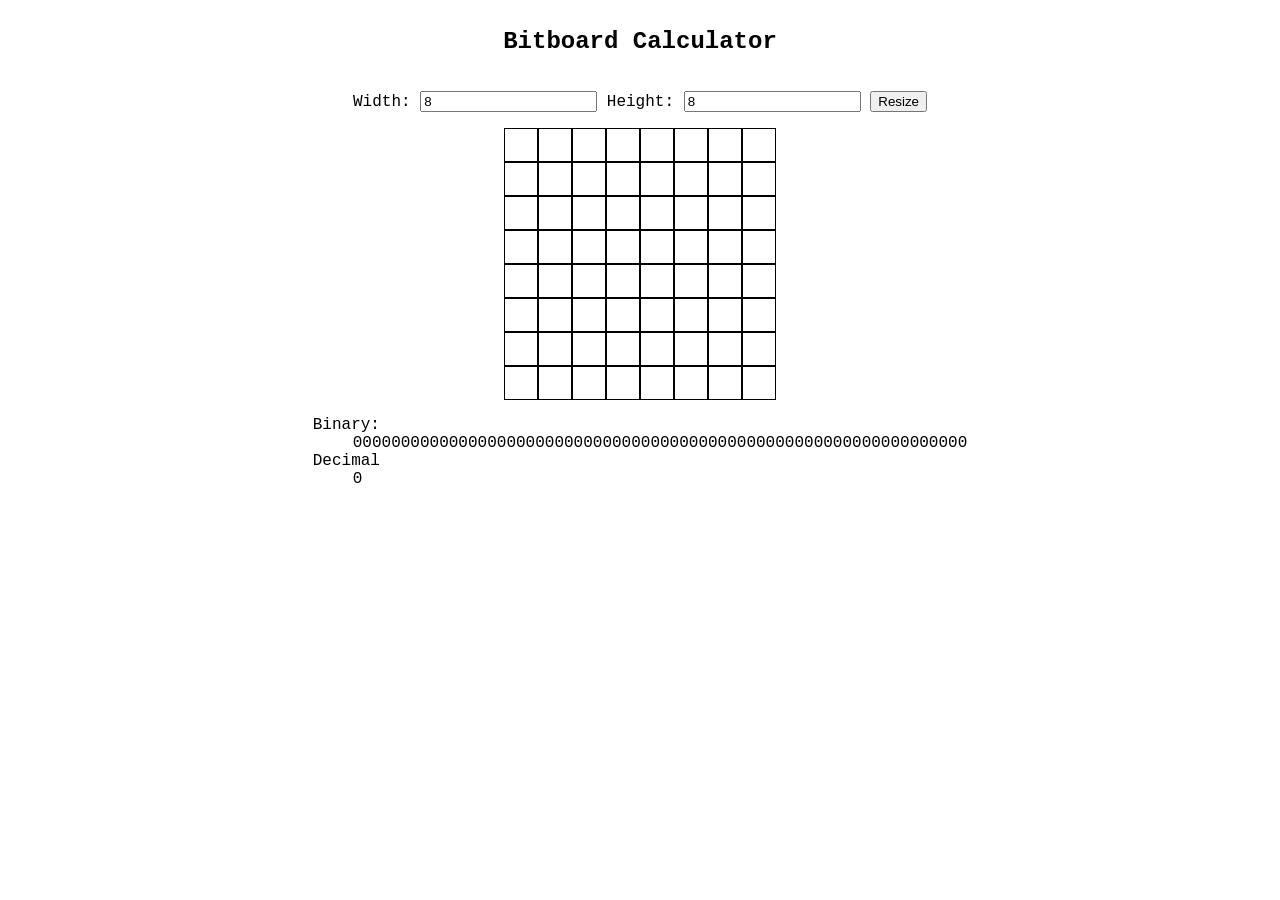
<file: index.html>
<!DOCTYPE html>
<html>
  <head>
    <meta charset="UTF-8" />
    <meta name="viewport" content="width=device-width" />
    <title>Bitboard Calculator</title>

    <style type="text/css" media="screen">
      body {
        font-family: "Courier New", Courier, monospace;
        display: flex;
        align-items: center;
        justify-content: center;
      }

      .main {
        width: 960px;
        display: flex;
        align-items: center;
        justify-content: center;
        flex-direction: column;
      }

      h1 {
        text-align: center;
      }

      .board_dimensions {
        padding: 1em 0;
      }

      .board {
        display: flex;
        flex-direction: column;
      }

      .row {
        display: flex;
      }

      .cell {
        width: 32px;
        height: 32px;
        border: solid 1px #000000;
      }

      .cell:hover {
        cursor: pointer;
      }

      [data-value="0"] {
        background-color: #ffffff;
      }

      [data-value="1"] {
        background-color: #000000;
      }
    </style>

    <script charset="utf-8">
      const refreshOutput = function() {
        const cells = document.querySelectorAll('.cell');
        let values = Array.from(cells).map(function(cell) {
          return cell.dataset.value;
        });

        let outputBinaryElement = document.getElementById('output_binary');
        let binaryOutput = values.join('');
        outputBinaryElement.innerHTML = binaryOutput;

        let decimalOutput = BigInt(`0b${binaryOutput}`);
        let outputDecimalElement = document.getElementById('output_decimal');
        outputDecimalElement.innerHTML = decimalOutput;
      };

      const setupCellListeners = function() {
        let cells = document.querySelectorAll('.cell');
        cells.forEach(function(cell) {
          cell.addEventListener('click', function(event) {
            let value = cell.dataset.value;
            if (value === '0') {
              cell.dataset.value = '1';
            } else {
              cell.dataset.value = '0';
            }
            refreshOutput();
          });
        });
      };

      document.addEventListener('DOMContentLoaded', function(event) {

        // Dimension Form
        let form = document.getElementById('board_dimensions');

        form.addEventListener('submit', function(event) {
          event.preventDefault();
          let boardDimensions = Object.fromEntries(new FormData(form));

          let board = document.getElementById('board');
          board.replaceChildren();

          let rowTemplate = document.querySelector('#row');
          for (let y = 0; y < boardDimensions.board_height; y++) {
            let cloneRow = document.importNode(rowTemplate.content, true);
            let row = cloneRow.querySelector('.row');
            row.id = `row_${y}`;

            let cellTemplate = document.querySelector('#cell');
            for (let x = 0; x < boardDimensions.board_width; x++) {
              let cloneCell = document.importNode(cellTemplate.content, true);
              let cell = cloneCell.querySelector('.cell');
              cell.id = `cell_${y}_${x}`;
              row.appendChild(cloneCell);
            }
            board.appendChild(cloneRow);
          }

          setupCellListeners();
        });

        // Cell State
        setupCellListeners();

      });
    </script>
  </head>
  <body>
    <article class="main">
      <h1>Bitboard Calculator</h1>
      <form id="board_dimensions" class="board_dimensions">
        <label for="board_width">Width:</label>
        <input type="number" value="8" name="board_width" id="board_width" class="board_dimension" />
        <label for="board_height">Height:</label>
        <input type="number" value="8" name="board_height" id="board_height" class="board_dimension" />
        <input type="submit" value="Resize" name="board_dimension_submit" id="board_dimension_submit" class="board_dimension_submit" />
      </form>

      <template id="cell">
        <div id="cell_0_0" class="cell" data-value="0"></div>
      </template>

      <template id="row">
        <div class="row"> 
        </div> 
      </template>

      <div id="board" class="board">
        <div id="row_0" class="row"> 
          <div id="cell_0_0" class="cell" data-value="0"></div>
          <div id="cell_0_1" class="cell" data-value="0"></div>
          <div id="cell_0_2" class="cell" data-value="0"></div>
          <div id="cell_0_3" class="cell" data-value="0"></div>
          <div id="cell_0_4" class="cell" data-value="0"></div>
          <div id="cell_0_5" class="cell" data-value="0"></div>
          <div id="cell_0_6" class="cell" data-value="0"></div>
          <div id="cell_0_7" class="cell" data-value="0"></div>
        </div> 
        <div id="row_1" class="row"> 
          <div id="cell_1_0" class="cell" data-value="0"></div>
          <div id="cell_1_1" class="cell" data-value="0"></div>
          <div id="cell_1_2" class="cell" data-value="0"></div>
          <div id="cell_1_3" class="cell" data-value="0"></div>
          <div id="cell_1_4" class="cell" data-value="0"></div>
          <div id="cell_1_5" class="cell" data-value="0"></div>
          <div id="cell_1_6" class="cell" data-value="0"></div>
          <div id="cell_1_7" class="cell" data-value="0"></div>
        </div> 
        <div id="row_2" class="row"> 
          <div id="cell_2_0" class="cell" data-value="0"></div>
          <div id="cell_2_1" class="cell" data-value="0"></div>
          <div id="cell_2_2" class="cell" data-value="0"></div>
          <div id="cell_2_3" class="cell" data-value="0"></div>
          <div id="cell_2_4" class="cell" data-value="0"></div>
          <div id="cell_2_5" class="cell" data-value="0"></div>
          <div id="cell_2_6" class="cell" data-value="0"></div>
          <div id="cell_2_7" class="cell" data-value="0"></div>
        </div> 
        <div id="row_3" class="row"> 
          <div id="cell_3_0" class="cell" data-value="0"></div>
          <div id="cell_3_1" class="cell" data-value="0"></div>
          <div id="cell_3_2" class="cell" data-value="0"></div>
          <div id="cell_3_3" class="cell" data-value="0"></div>
          <div id="cell_3_4" class="cell" data-value="0"></div>
          <div id="cell_3_5" class="cell" data-value="0"></div>
          <div id="cell_3_6" class="cell" data-value="0"></div>
          <div id="cell_3_7" class="cell" data-value="0"></div>
        </div> 
        <div id="row_4" class="row"> 
          <div id="cell_4_0" class="cell" data-value="0"></div>
          <div id="cell_4_1" class="cell" data-value="0"></div>
          <div id="cell_4_2" class="cell" data-value="0"></div>
          <div id="cell_4_3" class="cell" data-value="0"></div>
          <div id="cell_4_4" class="cell" data-value="0"></div>
          <div id="cell_4_5" class="cell" data-value="0"></div>
          <div id="cell_4_6" class="cell" data-value="0"></div>
          <div id="cell_4_7" class="cell" data-value="0"></div>
        </div> 
        <div id="row_5" class="row"> 
          <div id="cell_5_0" class="cell" data-value="0"></div>
          <div id="cell_5_1" class="cell" data-value="0"></div>
          <div id="cell_5_2" class="cell" data-value="0"></div>
          <div id="cell_5_3" class="cell" data-value="0"></div>
          <div id="cell_5_4" class="cell" data-value="0"></div>
          <div id="cell_5_5" class="cell" data-value="0"></div>
          <div id="cell_5_6" class="cell" data-value="0"></div>
          <div id="cell_5_7" class="cell" data-value="0"></div>
        </div> 
        <div id="row_6" class="row"> 
          <div id="cell_6_0" class="cell" data-value="0"></div>
          <div id="cell_6_1" class="cell" data-value="0"></div>
          <div id="cell_6_2" class="cell" data-value="0"></div>
          <div id="cell_6_3" class="cell" data-value="0"></div>
          <div id="cell_6_4" class="cell" data-value="0"></div>
          <div id="cell_6_5" class="cell" data-value="0"></div>
          <div id="cell_6_6" class="cell" data-value="0"></div>
          <div id="cell_6_7" class="cell" data-value="0"></div>
        </div> 
        <div id="row_7" class="row"> 
          <div id="cell_7_0" class="cell" data-value="0"></div>
          <div id="cell_7_1" class="cell" data-value="0"></div>
          <div id="cell_7_2" class="cell" data-value="0"></div>
          <div id="cell_7_3" class="cell" data-value="0"></div>
          <div id="cell_7_4" class="cell" data-value="0"></div>
          <div id="cell_7_5" class="cell" data-value="0"></div>
          <div id="cell_7_6" class="cell" data-value="0"></div>
          <div id="cell_7_7" class="cell" data-value="0"></div>
        </div> 
      </div>

      <dl>
        <dt>Binary:</dt>
        <dd id="output_binary" class="output">0000000000000000000000000000000000000000000000000000000000000000</dd>
        <dt>Decimal</dt>
        <dd id="output_decimal" class="output">0</dd>
      </dl>
    </article>
  </body>
</html>
</file>
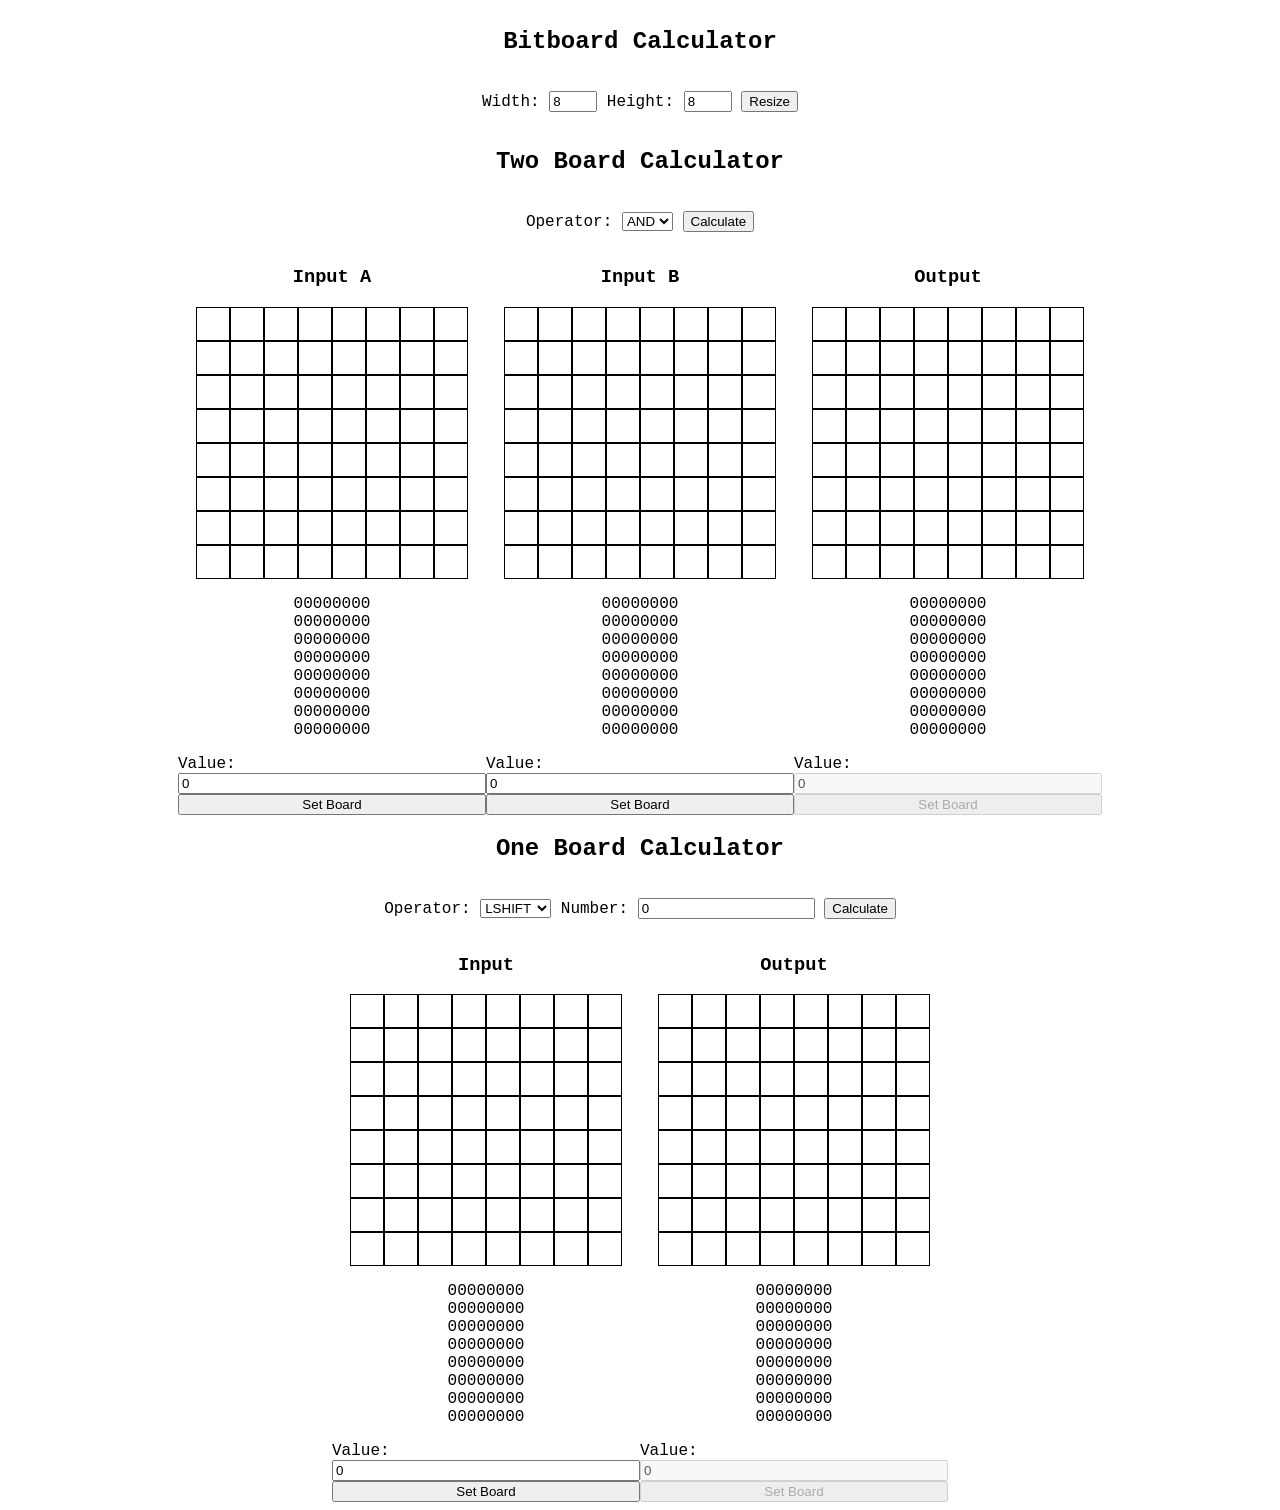
<file: public/index.html>
<!DOCTYPE html>
<html>
  <head>
    <meta charset="UTF-8" />
    <meta name="viewport" content="width=device-width" />
    <title>Bitboard Calculator</title>
    <link rel="stylesheet" href="./stylesheets/application.css" type="text/css" media="screen" title="application stylesheet" charset="utf-8">
    <script src="./javascripts/application.js" charset="utf-8"></script>
  </head>
  <body>
    <article class="main">
      <h1>Bitboard Calculator</h1>

      <form id="board_dimensions" class="board_dimensions">
        <label for="board_width">Width:</label>
        <input type="number" value="8" min="1" max="20" name="board_width" id="board_width" class="board_dimension" />
        <label for="board_height">Height:</label>
        <input type="number" value="8" min="1" max="20" name="board_height" id="board_height" class="board_dimension" />
        <input type="submit" value="Resize" name="board_dimension_submit" id="board_dimension_submit" class="board_dimension_submit" />
      </form>

      <template id="cell">
        <div class="cell" data-value="0"></div>
      </template>

      <template id="row">
        <div class="row">
        </div>
      </template>

      <h2>Two Board Calculator</h2>
      <form id="two_board_calculator" class="calculator">
        <label for="operator">Operator:</label>
        <select name="operator" id="two_board_operator" class="operator">
          <option value="and">AND</option>
          <option value="or">OR</option>
          <option value="xor">XOR</option>
        </select>
        <input type="submit" value="Calculate" name="calculator_submit" id="two_board_calculator_submit" class="calculator_submit"/>
      </form>

      <div id="two_board_bitboards" class="bitboards">

        <div id="bitboard_a" class="bitboard">
          <h3>Input A</h3>
          <div class="board">
            <div class="row">
              <div class="cell" data-value="0"></div>
              <div class="cell" data-value="0"></div>
              <div class="cell" data-value="0"></div>
              <div class="cell" data-value="0"></div>
              <div class="cell" data-value="0"></div>
              <div class="cell" data-value="0"></div>
              <div class="cell" data-value="0"></div>
              <div class="cell" data-value="0"></div>
            </div>
            <div class="row">
              <div class="cell" data-value="0"></div>
              <div class="cell" data-value="0"></div>
              <div class="cell" data-value="0"></div>
              <div class="cell" data-value="0"></div>
              <div class="cell" data-value="0"></div>
              <div class="cell" data-value="0"></div>
              <div class="cell" data-value="0"></div>
              <div class="cell" data-value="0"></div>
            </div>
            <div class="row">
              <div class="cell" data-value="0"></div>
              <div class="cell" data-value="0"></div>
              <div class="cell" data-value="0"></div>
              <div class="cell" data-value="0"></div>
              <div class="cell" data-value="0"></div>
              <div class="cell" data-value="0"></div>
              <div class="cell" data-value="0"></div>
              <div class="cell" data-value="0"></div>
            </div>
            <div class="row">
              <div class="cell" data-value="0"></div>
              <div class="cell" data-value="0"></div>
              <div class="cell" data-value="0"></div>
              <div class="cell" data-value="0"></div>
              <div class="cell" data-value="0"></div>
              <div class="cell" data-value="0"></div>
              <div class="cell" data-value="0"></div>
              <div class="cell" data-value="0"></div>
            </div>
            <div class="row">
              <div class="cell" data-value="0"></div>
              <div class="cell" data-value="0"></div>
              <div class="cell" data-value="0"></div>
              <div class="cell" data-value="0"></div>
              <div class="cell" data-value="0"></div>
              <div class="cell" data-value="0"></div>
              <div class="cell" data-value="0"></div>
              <div class="cell" data-value="0"></div>
            </div>
            <div class="row">
              <div class="cell" data-value="0"></div>
              <div class="cell" data-value="0"></div>
              <div class="cell" data-value="0"></div>
              <div class="cell" data-value="0"></div>
              <div class="cell" data-value="0"></div>
              <div class="cell" data-value="0"></div>
              <div class="cell" data-value="0"></div>
              <div class="cell" data-value="0"></div>
            </div>
            <div class="row">
              <div class="cell" data-value="0"></div>
              <div class="cell" data-value="0"></div>
              <div class="cell" data-value="0"></div>
              <div class="cell" data-value="0"></div>
              <div class="cell" data-value="0"></div>
              <div class="cell" data-value="0"></div>
              <div class="cell" data-value="0"></div>
              <div class="cell" data-value="0"></div>
            </div>
            <div class="row">
              <div class="cell" data-value="0"></div>
              <div class="cell" data-value="0"></div>
              <div class="cell" data-value="0"></div>
              <div class="cell" data-value="0"></div>
              <div class="cell" data-value="0"></div>
              <div class="cell" data-value="0"></div>
              <div class="cell" data-value="0"></div>
              <div class="cell" data-value="0"></div>
            </div>
          </div>
          <div class="bit">
            <ul class="output_binary">
              <li>00000000</li>
              <li>00000000</li>
              <li>00000000</li>
              <li>00000000</li>
              <li>00000000</li>
              <li>00000000</li>
              <li>00000000</li>
              <li>00000000</li>
            </ul>
            <form class="decimal">
              <label for="decimal_value">Value:</label>
              <input type="number" value="0" min="0" name="decimal_value" class="decimal_value" />
              <input type="submit" value="Set Board" name="decimal_submit" class="decimal_submit" />
            </form>
          </div>
        </div>

        <div id="bitboard_b" class="bitboard">
          <h3>Input B</h3>
          <div class="board">
            <div class="row">
              <div class="cell" data-value="0"></div>
              <div class="cell" data-value="0"></div>
              <div class="cell" data-value="0"></div>
              <div class="cell" data-value="0"></div>
              <div class="cell" data-value="0"></div>
              <div class="cell" data-value="0"></div>
              <div class="cell" data-value="0"></div>
              <div class="cell" data-value="0"></div>
            </div>
            <div class="row">
              <div class="cell" data-value="0"></div>
              <div class="cell" data-value="0"></div>
              <div class="cell" data-value="0"></div>
              <div class="cell" data-value="0"></div>
              <div class="cell" data-value="0"></div>
              <div class="cell" data-value="0"></div>
              <div class="cell" data-value="0"></div>
              <div class="cell" data-value="0"></div>
            </div>
            <div class="row">
              <div class="cell" data-value="0"></div>
              <div class="cell" data-value="0"></div>
              <div class="cell" data-value="0"></div>
              <div class="cell" data-value="0"></div>
              <div class="cell" data-value="0"></div>
              <div class="cell" data-value="0"></div>
              <div class="cell" data-value="0"></div>
              <div class="cell" data-value="0"></div>
            </div>
            <div class="row">
              <div class="cell" data-value="0"></div>
              <div class="cell" data-value="0"></div>
              <div class="cell" data-value="0"></div>
              <div class="cell" data-value="0"></div>
              <div class="cell" data-value="0"></div>
              <div class="cell" data-value="0"></div>
              <div class="cell" data-value="0"></div>
              <div class="cell" data-value="0"></div>
            </div>
            <div class="row">
              <div class="cell" data-value="0"></div>
              <div class="cell" data-value="0"></div>
              <div class="cell" data-value="0"></div>
              <div class="cell" data-value="0"></div>
              <div class="cell" data-value="0"></div>
              <div class="cell" data-value="0"></div>
              <div class="cell" data-value="0"></div>
              <div class="cell" data-value="0"></div>
            </div>
            <div class="row">
              <div class="cell" data-value="0"></div>
              <div class="cell" data-value="0"></div>
              <div class="cell" data-value="0"></div>
              <div class="cell" data-value="0"></div>
              <div class="cell" data-value="0"></div>
              <div class="cell" data-value="0"></div>
              <div class="cell" data-value="0"></div>
              <div class="cell" data-value="0"></div>
            </div>
            <div class="row">
              <div class="cell" data-value="0"></div>
              <div class="cell" data-value="0"></div>
              <div class="cell" data-value="0"></div>
              <div class="cell" data-value="0"></div>
              <div class="cell" data-value="0"></div>
              <div class="cell" data-value="0"></div>
              <div class="cell" data-value="0"></div>
              <div class="cell" data-value="0"></div>
            </div>
            <div class="row">
              <div class="cell" data-value="0"></div>
              <div class="cell" data-value="0"></div>
              <div class="cell" data-value="0"></div>
              <div class="cell" data-value="0"></div>
              <div class="cell" data-value="0"></div>
              <div class="cell" data-value="0"></div>
              <div class="cell" data-value="0"></div>
              <div class="cell" data-value="0"></div>
            </div>
          </div>
          <div class="bit">
            <ul class="output_binary">
              <li>00000000</li>
              <li>00000000</li>
              <li>00000000</li>
              <li>00000000</li>
              <li>00000000</li>
              <li>00000000</li>
              <li>00000000</li>
              <li>00000000</li>
            </ul>
            <form class="decimal">
              <label for="decimal_value">Value:</label>
              <input type="number" value="0" min="0" name="decimal_value" class="decimal_value" />
              <input type="submit" value="Set Board" name="decimal_submit" class="decimal_submit" />
            </form>
          </div>
        </div>

        <div id="bitboard_c" class="bitboard">
          <h3>Output</h3>
          <div class="board">
            <div class="row">
              <div class="cell" data-value="0"></div>
              <div class="cell" data-value="0"></div>
              <div class="cell" data-value="0"></div>
              <div class="cell" data-value="0"></div>
              <div class="cell" data-value="0"></div>
              <div class="cell" data-value="0"></div>
              <div class="cell" data-value="0"></div>
              <div class="cell" data-value="0"></div>
            </div>
            <div class="row">
              <div class="cell" data-value="0"></div>
              <div class="cell" data-value="0"></div>
              <div class="cell" data-value="0"></div>
              <div class="cell" data-value="0"></div>
              <div class="cell" data-value="0"></div>
              <div class="cell" data-value="0"></div>
              <div class="cell" data-value="0"></div>
              <div class="cell" data-value="0"></div>
            </div>
            <div class="row">
              <div class="cell" data-value="0"></div>
              <div class="cell" data-value="0"></div>
              <div class="cell" data-value="0"></div>
              <div class="cell" data-value="0"></div>
              <div class="cell" data-value="0"></div>
              <div class="cell" data-value="0"></div>
              <div class="cell" data-value="0"></div>
              <div class="cell" data-value="0"></div>
            </div>
            <div class="row">
              <div class="cell" data-value="0"></div>
              <div class="cell" data-value="0"></div>
              <div class="cell" data-value="0"></div>
              <div class="cell" data-value="0"></div>
              <div class="cell" data-value="0"></div>
              <div class="cell" data-value="0"></div>
              <div class="cell" data-value="0"></div>
              <div class="cell" data-value="0"></div>
            </div>
            <div class="row">
              <div class="cell" data-value="0"></div>
              <div class="cell" data-value="0"></div>
              <div class="cell" data-value="0"></div>
              <div class="cell" data-value="0"></div>
              <div class="cell" data-value="0"></div>
              <div class="cell" data-value="0"></div>
              <div class="cell" data-value="0"></div>
              <div class="cell" data-value="0"></div>
            </div>
            <div class="row">
              <div class="cell" data-value="0"></div>
              <div class="cell" data-value="0"></div>
              <div class="cell" data-value="0"></div>
              <div class="cell" data-value="0"></div>
              <div class="cell" data-value="0"></div>
              <div class="cell" data-value="0"></div>
              <div class="cell" data-value="0"></div>
              <div class="cell" data-value="0"></div>
            </div>
            <div class="row">
              <div class="cell" data-value="0"></div>
              <div class="cell" data-value="0"></div>
              <div class="cell" data-value="0"></div>
              <div class="cell" data-value="0"></div>
              <div class="cell" data-value="0"></div>
              <div class="cell" data-value="0"></div>
              <div class="cell" data-value="0"></div>
              <div class="cell" data-value="0"></div>
            </div>
            <div class="row">
              <div class="cell" data-value="0"></div>
              <div class="cell" data-value="0"></div>
              <div class="cell" data-value="0"></div>
              <div class="cell" data-value="0"></div>
              <div class="cell" data-value="0"></div>
              <div class="cell" data-value="0"></div>
              <div class="cell" data-value="0"></div>
              <div class="cell" data-value="0"></div>
            </div>
          </div>
          <div class="bit">
            <ul class="output_binary">
              <li>00000000</li>
              <li>00000000</li>
              <li>00000000</li>
              <li>00000000</li>
              <li>00000000</li>
              <li>00000000</li>
              <li>00000000</li>
              <li>00000000</li>
            </ul>
            <form class="decimal">
              <label for="decimal_value">Value:</label>
              <input type="number" disabled="disabled" value="0" min="0" name="decimal_value" class="decimal_value" />
              <input type="submit" disabled="disabled" value="Set Board" name="decimal_submit" class="decimal_submit" />
            </form>
          </div>
        </div>
      </div>
      
      <h2>One Board Calculator</h2>
      <form id="one_board_calculator" class="calculator">
        <label for="operator">Operator:</label>
        <select name="operator" id="one_board_operator" class="operator">
          <option value="lshift">LSHIFT</option>
          <option value="rshift">RSHIFT</option>
        </select>
        <label for="number">Number:</label>
        <input type="number" value="0" min="0" name="number" id="one_board_number" class="number" />
        <input type="submit" value="Calculate" name="calculator_submit" id="one_board_calculator_submit" class="calculator_submit"/>
      </form>

      <div id="two_board_bitboards" class="bitboards">

        <div id="bitboard_d" class="bitboard">
          <h3>Input</h3>
          <div class="board">
            <div class="row">
              <div class="cell" data-value="0"></div>
              <div class="cell" data-value="0"></div>
              <div class="cell" data-value="0"></div>
              <div class="cell" data-value="0"></div>
              <div class="cell" data-value="0"></div>
              <div class="cell" data-value="0"></div>
              <div class="cell" data-value="0"></div>
              <div class="cell" data-value="0"></div>
            </div>
            <div class="row">
              <div class="cell" data-value="0"></div>
              <div class="cell" data-value="0"></div>
              <div class="cell" data-value="0"></div>
              <div class="cell" data-value="0"></div>
              <div class="cell" data-value="0"></div>
              <div class="cell" data-value="0"></div>
              <div class="cell" data-value="0"></div>
              <div class="cell" data-value="0"></div>
            </div>
            <div class="row">
              <div class="cell" data-value="0"></div>
              <div class="cell" data-value="0"></div>
              <div class="cell" data-value="0"></div>
              <div class="cell" data-value="0"></div>
              <div class="cell" data-value="0"></div>
              <div class="cell" data-value="0"></div>
              <div class="cell" data-value="0"></div>
              <div class="cell" data-value="0"></div>
            </div>
            <div class="row">
              <div class="cell" data-value="0"></div>
              <div class="cell" data-value="0"></div>
              <div class="cell" data-value="0"></div>
              <div class="cell" data-value="0"></div>
              <div class="cell" data-value="0"></div>
              <div class="cell" data-value="0"></div>
              <div class="cell" data-value="0"></div>
              <div class="cell" data-value="0"></div>
            </div>
            <div class="row">
              <div class="cell" data-value="0"></div>
              <div class="cell" data-value="0"></div>
              <div class="cell" data-value="0"></div>
              <div class="cell" data-value="0"></div>
              <div class="cell" data-value="0"></div>
              <div class="cell" data-value="0"></div>
              <div class="cell" data-value="0"></div>
              <div class="cell" data-value="0"></div>
            </div>
            <div class="row">
              <div class="cell" data-value="0"></div>
              <div class="cell" data-value="0"></div>
              <div class="cell" data-value="0"></div>
              <div class="cell" data-value="0"></div>
              <div class="cell" data-value="0"></div>
              <div class="cell" data-value="0"></div>
              <div class="cell" data-value="0"></div>
              <div class="cell" data-value="0"></div>
            </div>
            <div class="row">
              <div class="cell" data-value="0"></div>
              <div class="cell" data-value="0"></div>
              <div class="cell" data-value="0"></div>
              <div class="cell" data-value="0"></div>
              <div class="cell" data-value="0"></div>
              <div class="cell" data-value="0"></div>
              <div class="cell" data-value="0"></div>
              <div class="cell" data-value="0"></div>
            </div>
            <div class="row">
              <div class="cell" data-value="0"></div>
              <div class="cell" data-value="0"></div>
              <div class="cell" data-value="0"></div>
              <div class="cell" data-value="0"></div>
              <div class="cell" data-value="0"></div>
              <div class="cell" data-value="0"></div>
              <div class="cell" data-value="0"></div>
              <div class="cell" data-value="0"></div>
            </div>
          </div>
          <div class="bit">
            <ul class="output_binary">
              <li>00000000</li>
              <li>00000000</li>
              <li>00000000</li>
              <li>00000000</li>
              <li>00000000</li>
              <li>00000000</li>
              <li>00000000</li>
              <li>00000000</li>
            </ul>
            <form class="decimal">
              <label for="decimal_value">Value:</label>
              <input type="number" value="0" min="0" name="decimal_value" class="decimal_value" />
              <input type="submit" value="Set Board" name="decimal_submit" class="decimal_submit" />
            </form>
          </div>
        </div>

        <div id="bitboard_e" class="bitboard">
          <h3>Output</h3>
          <div class="board">
            <div class="row">
              <div class="cell" data-value="0"></div>
              <div class="cell" data-value="0"></div>
              <div class="cell" data-value="0"></div>
              <div class="cell" data-value="0"></div>
              <div class="cell" data-value="0"></div>
              <div class="cell" data-value="0"></div>
              <div class="cell" data-value="0"></div>
              <div class="cell" data-value="0"></div>
            </div>
            <div class="row">
              <div class="cell" data-value="0"></div>
              <div class="cell" data-value="0"></div>
              <div class="cell" data-value="0"></div>
              <div class="cell" data-value="0"></div>
              <div class="cell" data-value="0"></div>
              <div class="cell" data-value="0"></div>
              <div class="cell" data-value="0"></div>
              <div class="cell" data-value="0"></div>
            </div>
            <div class="row">
              <div class="cell" data-value="0"></div>
              <div class="cell" data-value="0"></div>
              <div class="cell" data-value="0"></div>
              <div class="cell" data-value="0"></div>
              <div class="cell" data-value="0"></div>
              <div class="cell" data-value="0"></div>
              <div class="cell" data-value="0"></div>
              <div class="cell" data-value="0"></div>
            </div>
            <div class="row">
              <div class="cell" data-value="0"></div>
              <div class="cell" data-value="0"></div>
              <div class="cell" data-value="0"></div>
              <div class="cell" data-value="0"></div>
              <div class="cell" data-value="0"></div>
              <div class="cell" data-value="0"></div>
              <div class="cell" data-value="0"></div>
              <div class="cell" data-value="0"></div>
            </div>
            <div class="row">
              <div class="cell" data-value="0"></div>
              <div class="cell" data-value="0"></div>
              <div class="cell" data-value="0"></div>
              <div class="cell" data-value="0"></div>
              <div class="cell" data-value="0"></div>
              <div class="cell" data-value="0"></div>
              <div class="cell" data-value="0"></div>
              <div class="cell" data-value="0"></div>
            </div>
            <div class="row">
              <div class="cell" data-value="0"></div>
              <div class="cell" data-value="0"></div>
              <div class="cell" data-value="0"></div>
              <div class="cell" data-value="0"></div>
              <div class="cell" data-value="0"></div>
              <div class="cell" data-value="0"></div>
              <div class="cell" data-value="0"></div>
              <div class="cell" data-value="0"></div>
            </div>
            <div class="row">
              <div class="cell" data-value="0"></div>
              <div class="cell" data-value="0"></div>
              <div class="cell" data-value="0"></div>
              <div class="cell" data-value="0"></div>
              <div class="cell" data-value="0"></div>
              <div class="cell" data-value="0"></div>
              <div class="cell" data-value="0"></div>
              <div class="cell" data-value="0"></div>
            </div>
            <div class="row">
              <div class="cell" data-value="0"></div>
              <div class="cell" data-value="0"></div>
              <div class="cell" data-value="0"></div>
              <div class="cell" data-value="0"></div>
              <div class="cell" data-value="0"></div>
              <div class="cell" data-value="0"></div>
              <div class="cell" data-value="0"></div>
              <div class="cell" data-value="0"></div>
            </div>
          </div>
          <div class="bit">
            <ul class="output_binary">
              <li>00000000</li>
              <li>00000000</li>
              <li>00000000</li>
              <li>00000000</li>
              <li>00000000</li>
              <li>00000000</li>
              <li>00000000</li>
              <li>00000000</li>
            </ul>
            <form class="decimal">
              <label for="decimal_value">Value:</label>
              <input type="number" disabled="disabled" value="0" min="0" name="decimal_value" class="decimal_value" />
              <input type="submit" disabled="disabled" value="Set Board" name="decimal_submit" class="decimal_submit" />
            </form>
          </div>

      </div>
    </article>
  </body>
</html>
</file>
<file: public/stylesheets/application.css>
body {
  font-family: "Courier New", Courier, monospace;
  display: flex;
  align-items: center;
  justify-content: center;
}

.main {
  width: 960px;
  display: flex;
  align-items: center;
  justify-content: center;
  flex-direction: column;
}

ul {
  list-style: none;
  padding: 0;
}

.bitboards {
  display: flex;
  flex-direction: row;
  justify-content: center;
}

.bitboard {
  display: flex;
  align-items: center;
  justify-content: center;
  flex-direction: column;
}

.bit {
  display: flex;
  align-items: center;
  justify-content: center;
  flex-direction: column;
}

h1 {
  text-align: center;
}

.board_dimensions {
  padding: 1em 0;
}

.calculator {
  padding: 1em 0;
}

.board {
  display: flex;
  flex-direction: column;
}

.row {
  display: flex;
}

.cell {
  width: 32px;
  height: 32px;
  border: solid 1px #000000;
}

.cell:hover {
  cursor: pointer;
}

.cell[data-value="0"] {
  background-color: #ffffff;
}

.cell[data-value="0"]:hover {
  background-color: #d0d0d0;
}

.cell[data-value="1"] {
  background-color: #000000;
}

.cell[data-value="1"]:hover {
  background-color: #808080;
}

.decimal {
  display: flex;
  flex-direction: column;
}

.decimal_value {
  width: 300px;
}
</file>
